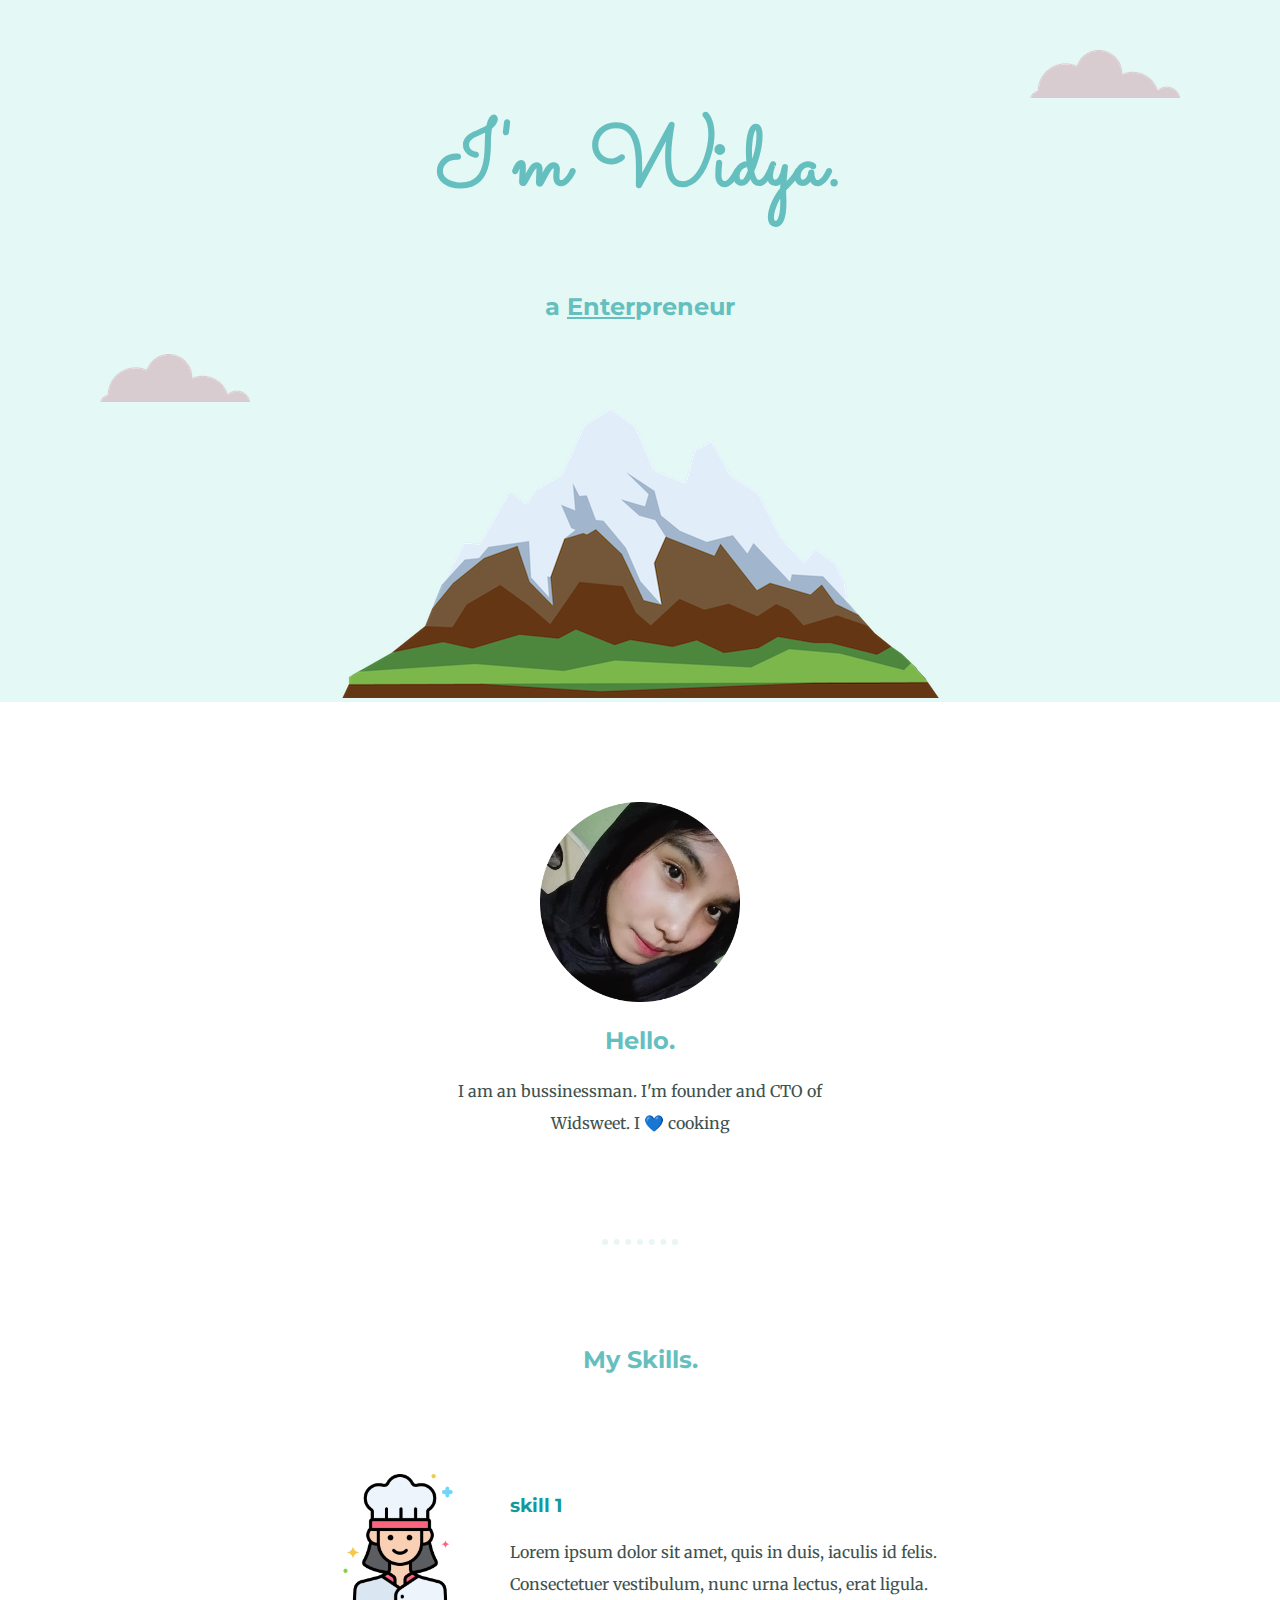
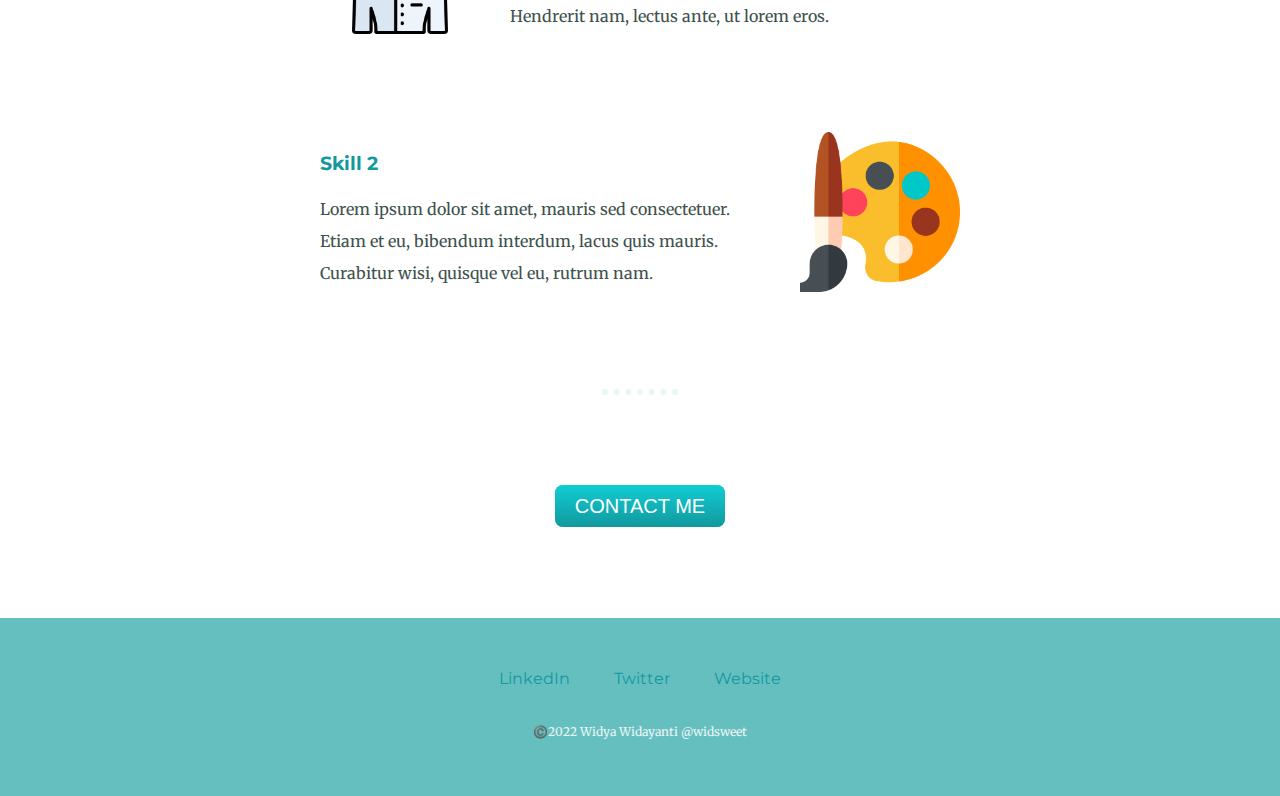
<file: index.html>
<!DOCTYPE html>
<html lang="en" dir="ltr">

<head>
  <meta charset="utf-8">
  <title>Widya</title>
  <link rel="stylesheet" href="css/styles.css">
  <link rel="icon" href="images/favicon (1).ico">
  <link rel="preconnect" href="https://fonts.googleapis.com">
  <link rel="preconnect" href="https://fonts.gstatic.com" crossorigin>
  <link href="https://fonts.googleapis.com/css2?family=Merriweather&family=Montserrat&family=Sacramento&display=swap" rel="stylesheet">
</head>

<body>
  <div class="top-container">
    <img class="top-cloud " src="images/cloud.png" alt="top-cloud">
    <h1 class="name">I'm Widya.</h1>
    <h2>a <span class="pro">Enter</span>preneur</h2>
    <img class="bottom-cloud " src="images/cloud.png" alt="bottom-cloud">
    <img class="mountain" src="images/mountain.png" alt="Mountain">
  </div>
  <div class="middle-container">
    <div class="profile">
      <img src="images/widya.png" alt="Yudis Profile" width="200px">
      <h2>Hello.</h2>
      <p class="intro">I am an bussinessman. I'm founder and CTO of Widsweet. I 💙 cooking</p>
    </div>
    <hr>
    <div class="skills">
      <h2>My Skills.</h2>
      <div class="skill-row">
        <img class="code-img" src="images/chef.png" alt="" width="300px">
        <h3>skill 1</h3>
        <p>Lorem ipsum dolor sit amet, quis in duis, iaculis id felis. Consectetuer vestibulum, nunc urna lectus, erat ligula. Hendrerit nam, lectus ante, ut lorem eros.</p>
      </div>
      <div class="skill-row">
        <img class="chilli-img" src="images/paint-palette.png" alt="" width="300px">
        <h3>Skill 2</h3>
        <p>Lorem ipsum dolor sit amet, mauris sed consectetuer. Etiam et eu, bibendum interdum, lacus quis mauris. Curabitur wisi, quisque vel eu, rutrum nam.</p>
      </div>
    </div>
    <hr>
    <div class="contact-me">
  
      <a class="btn" href="mailto:name@email.com">CONTACT ME</a>
    </div>
  </div>

  <div class="bottom-container">
    <a class="footer-link" href="https://www.linkedin.com/">LinkedIn</a>
    <a class="footer-link" href="https://twitter.com/">Twitter</a>
    <a class="footer-link" href="https://www.appbrewery.co/">Website</a>
    <p class="copyright">©️2022 Widya Widayanti @widsweet</p>
  </div>


</body>

</html>
</file>
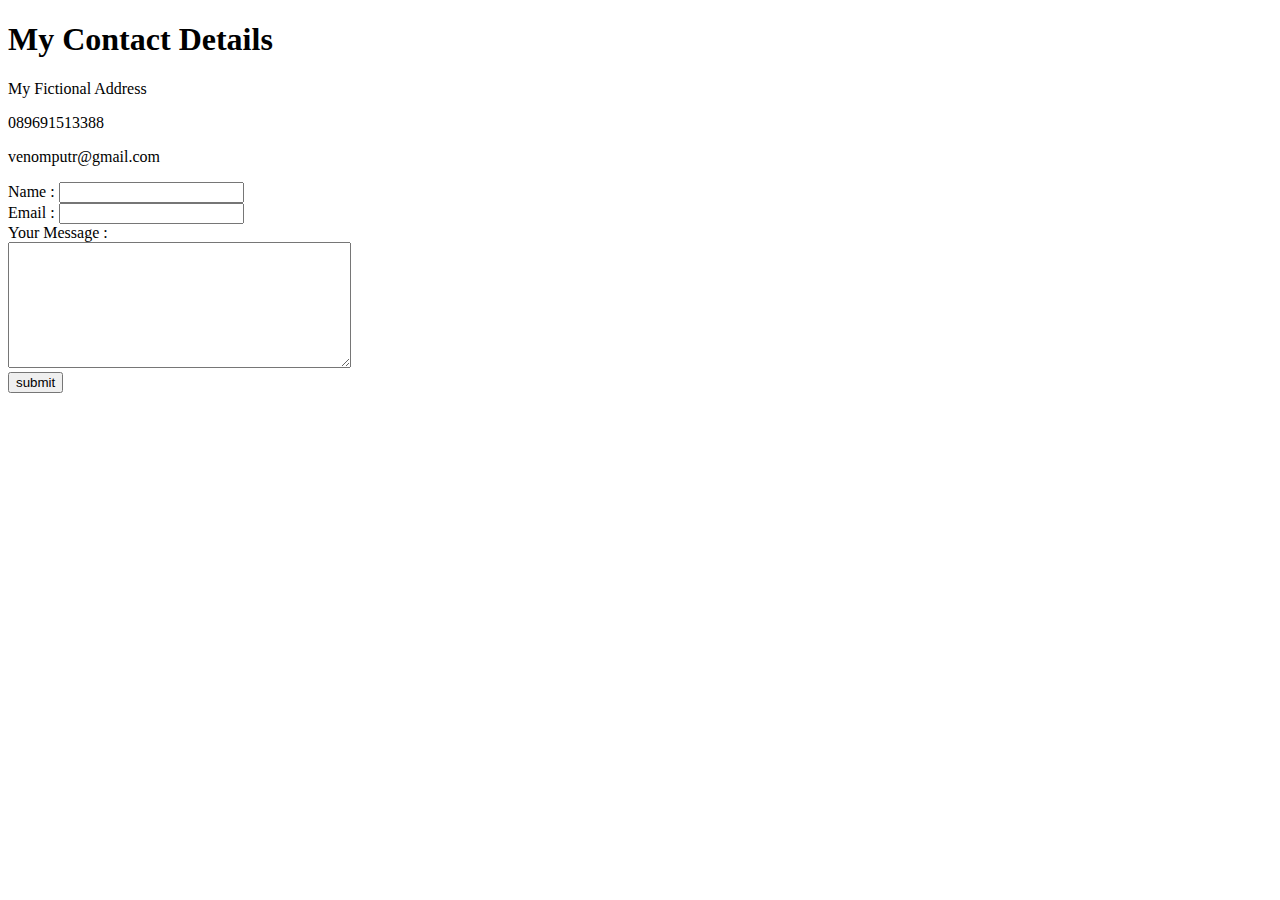
<file: contact-me.html>
<!DOCTYPE html>
<html lang="en" dir="ltr">
  <head>
    <meta charset="utf-8">
    <title>Contact Me Details</title>
  </head>
  <body>
  <h1>My Contact Details</h1>
  <p>My Fictional Address</p>
  <p>089691513388</p>
  <p>venomputr@gmail.com</p>

  <form action="mailto:venomputr@gmail.com" method="post">
  <label>Name : </label>
  <input type="text" name="yourName" value=""><br>
  <label>Email : </label>
  <input type="email" name="yourEmail" value=""><br>
  <label>Your Message : </label><br>
  <textarea name="yourMessage" rows="8" cols="40"></textarea><br>
  <input type="submit" name="" value="submit">
  </form>
  </body>
</html>
</file>
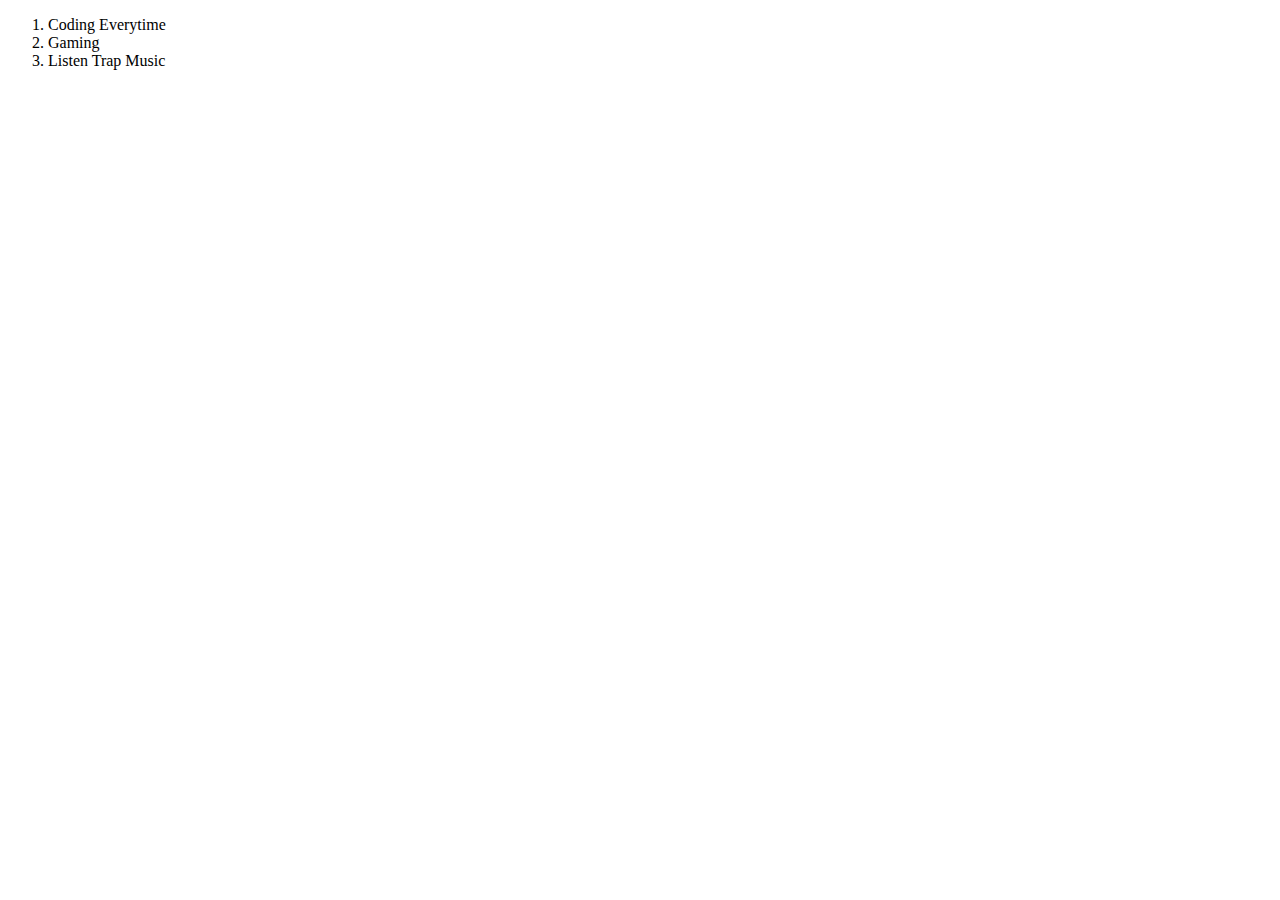
<file: hobbies.html>
<!DOCTYPE html>
<html lang="en" dir="ltr">
  <head>
    <meta charset="utf-8">
    <title></title>
  </head>
  <body>
    <ol>
      <li>Coding Everytime</li>
      <li>Gaming</li>
      <li>Listen Trap Music</li>
    </ol>
  </body>
</html>
</file>
<file: css/styles.css>
body {
  color: #40514E;
  margin: 0;
  text-align: center;
  font-family: 'Merriweather', serif;
}

h1 {
  font-size: 90px;
  margin-top: 0;
  font-family: 'Sacramento', cursive;
  color: #66BFBF;
}


.nama {
  line-height: 2px;
}
h2 {
  font-family: 'Montserrat', sans-serif;
  color: #66BFBF;
}

h3 {
  font-family: 'Montserrat', sans-serif;
  color: #11999E;
  padding-top: 20px;
}

.top-container {
  background-color: #E4F9F5;
  position: relative;
  padding-top: 100px;
}

.middle-container {
  margin: 100px 0;
}

.bottom-container {
  background-color: #66BFBF;
  padding : 50px 0 20px;
}

a {
  color: #11999E;
  font-family: 'Montserrat', sans-serif;
  margin: 10px 20px;
  text-decoration: none;
}

a:hover {
  color: #EAF6F6;
}

.skill-row {
  width: 50%;
  margin : 100px auto 100px auto;
  text-align : left;
}
.top-cloud {
  position: absolute;
  right: 100px;
  top: 50px;
}

hr {
  border: dotted #EAF6F6 6px;
  border-bottom: none;
  width: 5%;
  margin : 100px auto;
}
.bottom-cloud {
  position: absolute;
  left: 100px;
  bottom: 300px;
}


.pro {
  text-decoration: underline;
}

.intro {
  width: 30%;
  margin: auto;
}

.code-img {
  width: 25%;
  float: left;
  margin-right: 30px;
}

p {
  line-height: 2;
}

.chilli-img {
  width: 25%;
  float: right;
  margin-left: 30px;
}

.contact-message {
  width: 40%;
  margin : 40px auto 60px;
}

.btn {
  background: #11cdd4;
  background-image: -webkit-linear-gradient(top, #11cdd4, #11999e);
  background-image: -moz-linear-gradient(top, #11cdd4, #11999e);
  background-image: -ms-linear-gradient(top, #11cdd4, #11999e);
  background-image: -o-linear-gradient(top, #11cdd4, #11999e);
  background-image: linear-gradient(to bottom, #11cdd4, #11999e);
  -webkit-border-radius: 8;
  -moz-border-radius: 8;
  border-radius: 8px;
  font-family: Arial;
  color: #ffffff;
  font-size: 20px;
  padding: 10px 20px 10px 20px;
  text-decoration: none;
}

.btn:hover {
  background: #30e3cb;
  background-image: -webkit-linear-gradient(top, #30e3cb, #2bc4ad);
  background-image: -moz-linear-gradient(top, #30e3cb, #2bc4ad);
  background-image: -ms-linear-gradient(top, #30e3cb, #2bc4ad);
  background-image: -o-linear-gradient(top, #30e3cb, #2bc4ad);
  background-image: linear-gradient(to bottom, #30e3cb, #2bc4ad);
  text-decoration: none;
}


.copyright {
  color: #EAF6F6;
  font-size: 0.75rem;
  padding: 20px 0;
}
</file>
